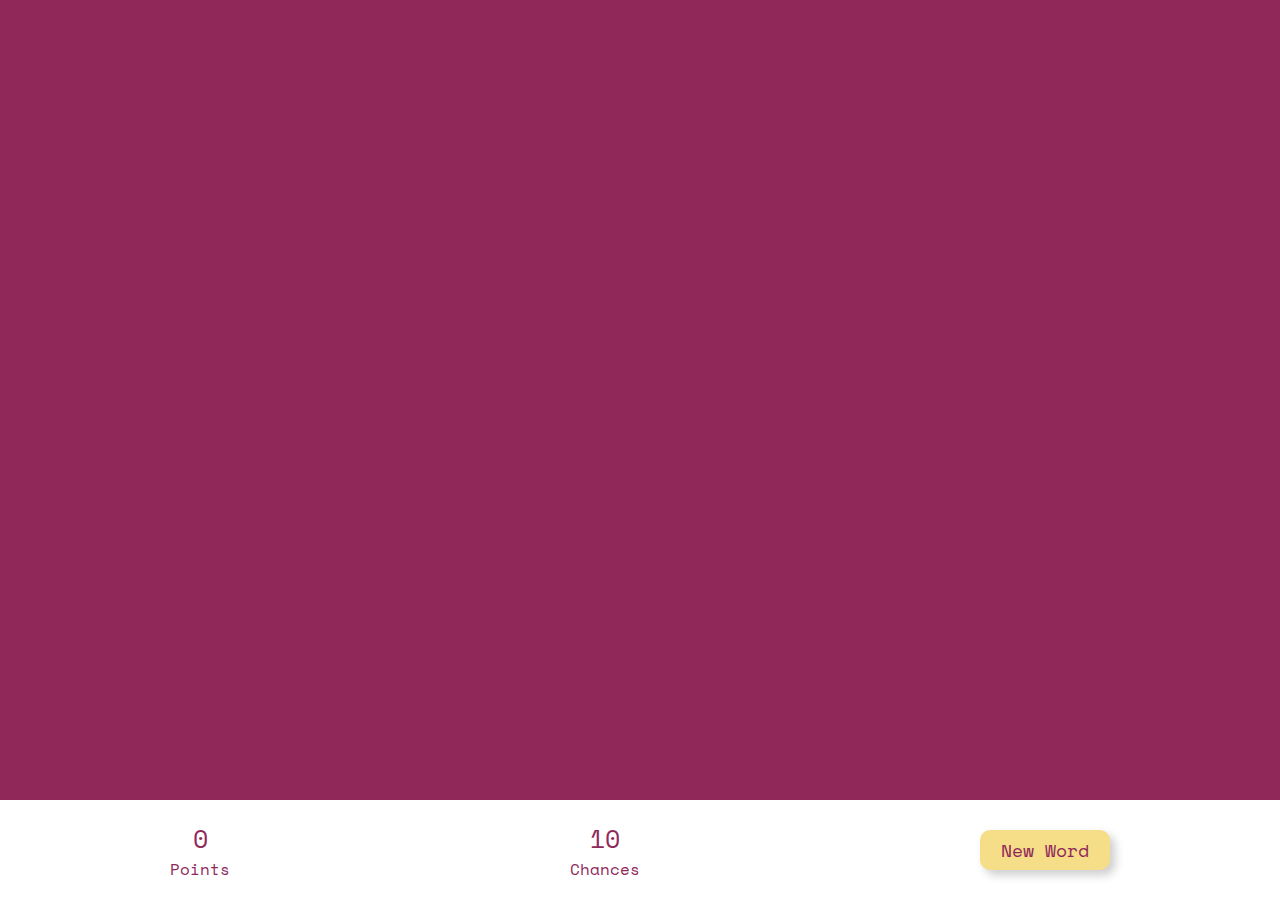
<file: index.html>
<!DOCTYPE html>
<html lang="en">
<head>
    <meta charset="UTF-8">
    <meta name="viewport" content="width=device-width, initial-scale=1.0">
    <title>Hangman</title>
    <link rel="icon" href="icon.png"/>
    <link rel="stylesheet" href="styles.css"/>
    <link rel="preconnect" href="https://fonts.googleapis.com">
    <link rel="preconnect" href="https://fonts.gstatic.com" crossorigin>
    <link href="https://fonts.googleapis.com/css2?family=Space+Mono:wght@400;700&display=swap" rel="stylesheet">
</head>
<body>
    <div id="main-content">
        <img id="hangman-frame"></img>
        <div id="return-content"></div>
        <div id="incorrect-letters"></div>
        <div id="final-message"></div>
        <div class="bottom-div">
            <div id="score-div"><span id="score">0</span>Points</div>
            <div id="num-chances-div"><span id="num-chances">10</span>Chances</div>
            <button id="start-button">New Word</button>
        </div>
        <script src="functions.js"></script>
    </div>
</body>
</html>
</file>
<file: styles.css>
* {
    margin: 0;
    padding: 0;
}

body {
    background-color: #90285A;
    font-family: 'Space Mono', 'monospace';
}

img {
    width: 400px;
}

#main-content {
    width: 100vw;
    height: calc(100vh - 150px);
    display: flex;
    flex-direction: column;
    justify-content: center;
    align-items: center;
}

#final-message {
    color: white;
    font-size: 25px;
    margin-top: 1.5rem;
}

#final-message span {
    font-weight: 700;
}

#final-message span:hover {
    color: #F6DE88;
}

#return-content {
    height: 100px;
    color: white;
    font-size: 75px;
    font-weight: bold;
}

#incorrect-letters {
    color: rgb(222, 222, 222);
    font-size: 25px;
    margin-top: 2rem;
}

#incorrect-letters span {
    margin: 0 1rem;
    background: linear-gradient(0.825turn, transparent 47.75%, currentColor 49.5%, currentColor 50.5%, transparent 52.25%);
}

.bottom-div {
    width: 100vw;
    height: 100px;
    position: absolute;
    bottom: 0;
    display: flex;
    flex-direction: row;
    justify-content: space-around;
    align-items: center;
    background-color: white;
    color: #90285A;
}

#num-chances-div, #score-div {
    display: flex;
    flex-direction: column;
    justify-content: center;
    align-items: center;
    transition: 0.2s;
}

#num-chances, #score {
    font-size: 25px;
}

#num-chances-div:hover, #score-div:hover {
    color: #F6DE88;
}

#start-button {
    width: 130px;
    height: 40px;
    font-family: 'Space Mono', 'monospace';
    font-size: 18px;
    color: #90285A;
    background-color: #F6DE88;
    border: none;
    border-radius: 10px;
    box-shadow: 5px 5px 10px rgba(0, 0, 0, .2);
    transition: 0.5s;
}

#start-button:hover {
    background-color: #F6DE88;
    box-shadow: inset 5px 5px 15px rgba(0, 0, 0, .1), inset -5px -5px 15px rgba(227, 182, 208, 0.2);
}
</file>
